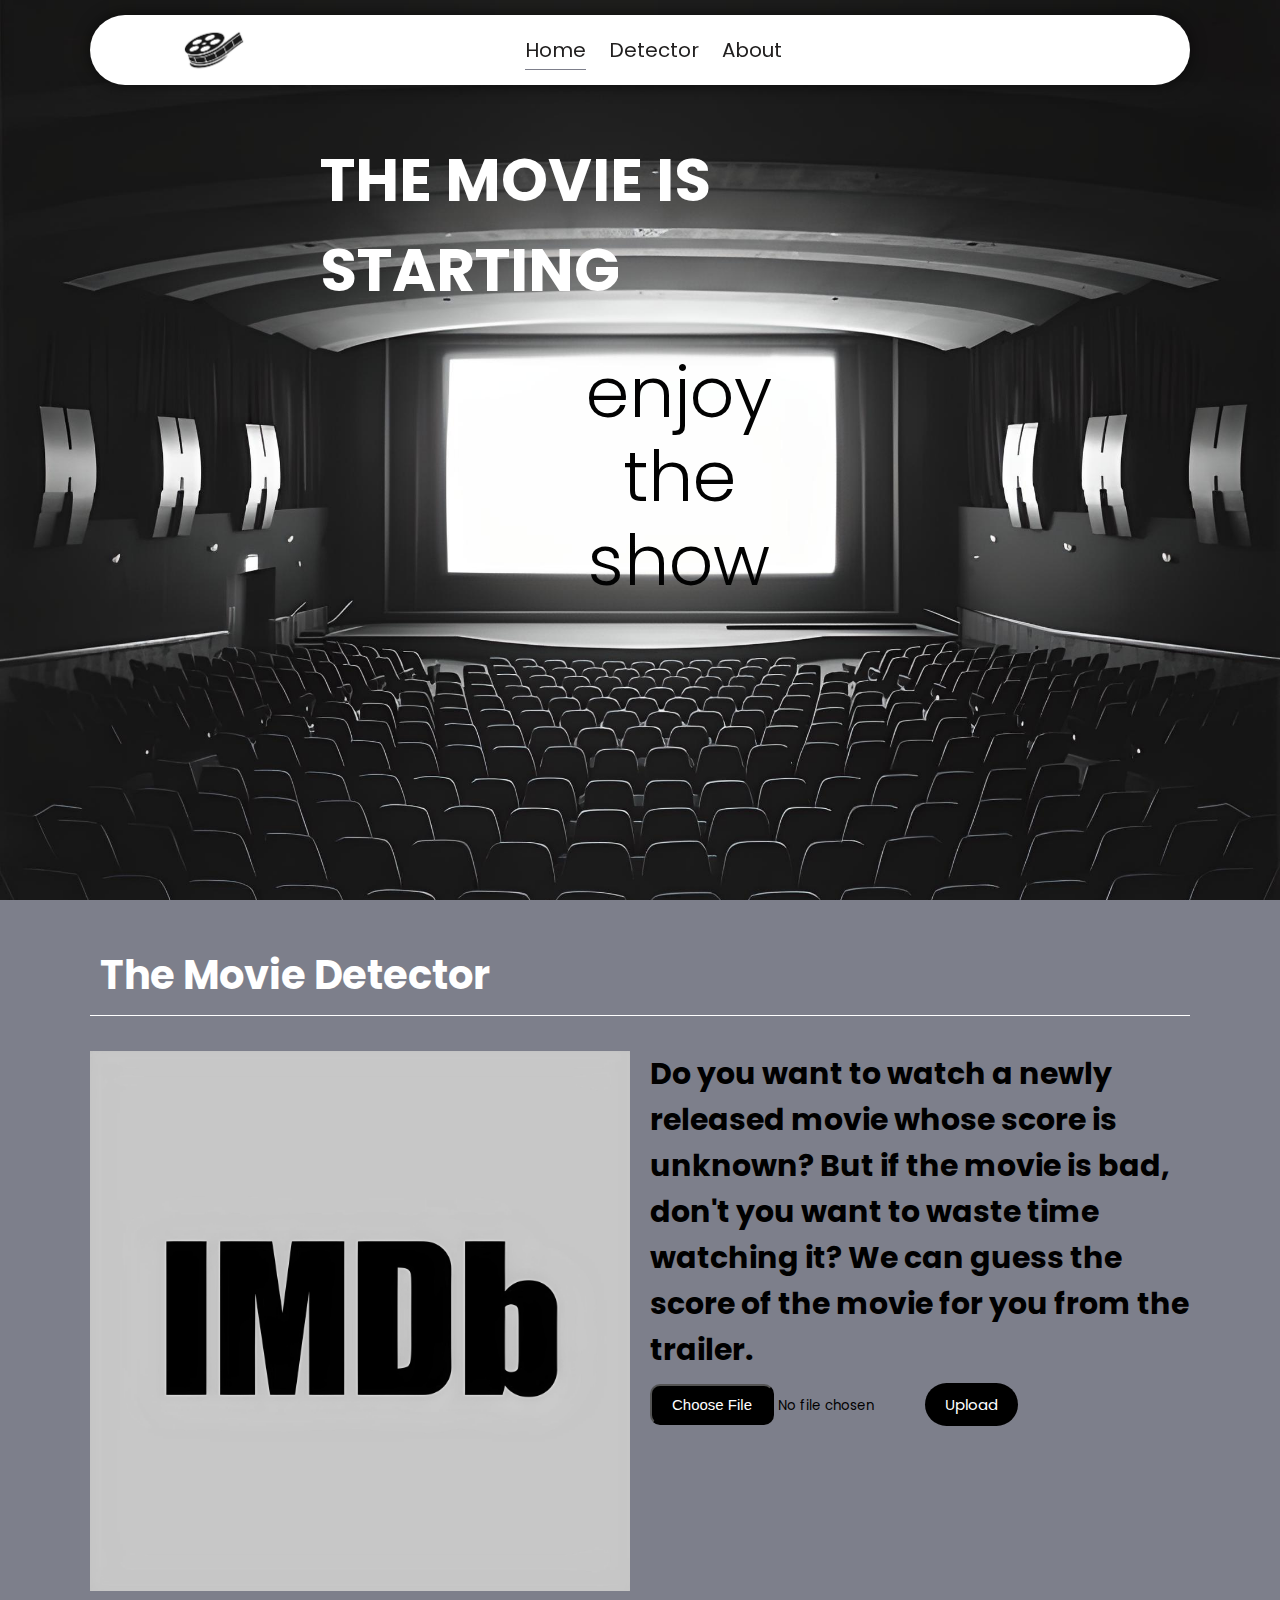
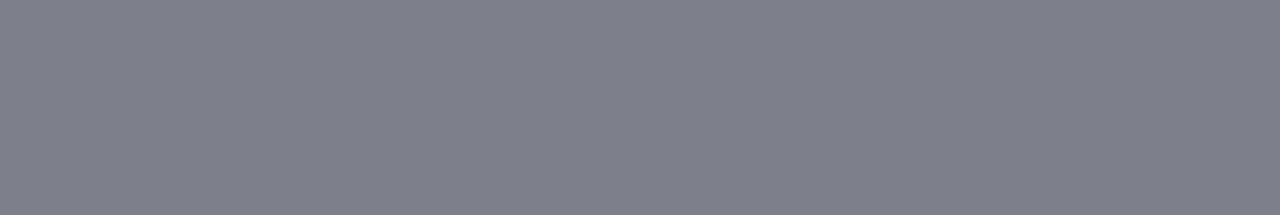
<file: website/index.html>
<html lang="en">
<head>
    <meta charset="UTF-8">
    <meta name="viewport" 
    content="width=device-width, initial-scale=1.0">
    <link rel="stylesheet" href="https://cdnjs.cloudflare.com/ajax/libs/font-awesome/6.5.1/css/all.min.css"
     integrity="sha512-DTOQO9RWCH3ppGqcWaEA1BIZOC6xxalwEsw9c2QQeAIftl+Vegovlnee1c9QX4TctnWMn13TZye+giMm8e2LwA==" 
     crossorigin="anonymous" referrerpolicy="no-referrer" />
    <title>Movie Score Detector</title>
    <link rel = "stylesheet" href="styles/style.css"/>

    <script>
        function uploadTrailer() {
            var trailerInput = document.getElementById('trailerInput');
            var trailerFile = trailerInput.files[0];

            if (!trailerFile) {
                alert("Please select a video.");
                return;
            }

            // Burada video yükleme işlemini gerçekleştirecek kodu ekleyebilirsiniz.
            // Örneğin, XMLHttpRequest kullanarak sunucuya videoyu gönderebilirsiniz.
            // Ancak, bu örnekte sadece bir uyarı mesajı gösterildi.

            alert("Video uploaded successfully!");
        }
    </script>
</head>
<body>
    <header class = "header">
        
        
            
            <a href="#" class="logo">
                <img src="logo (2).jpg" alt="Logo">
            </a>
            <nav class="navbar">
                <a href="#" class="active">Home</a>
                <a href="#">Detector</a>
                <a href="#">About </a>
            </nav>

            <div class="buttons">
                <button>
                    <i class="fas fa-search"></i>
                </button>
                <button>
                    <i class="fas fa-bars"></i>
                </button>

            </div>
        
    </header>

    <!-- HOME-->
    <section class="home">
        <div class="content">
            <h3> THE MOVIE IS STARTING</h3>
        <p>
           enjoy<br> the<br> show
        </p>
        </div>
    </section>
    
    <!-- detector-->
    <section class="detector">
       <h1 class="heading">The Movie Detector</h1> 
       <div class="row">
            <div class="image">
            <img src="images/GRİ.jpg" alt="IMDB">
            </div>
            <div class="content">
                <h2>Do you want to watch a newly released
                     movie whose score is unknown? But if the
                     movie is bad, don't you want to waste 
                     time watching it? We can guess the 
                     score of the movie for you from the trailer.</h2>
                     
                     <input type="file" accept="video/*" id="trailerInput" class="video" />
                     <button onclick="uploadTrailer()" class="btn">Upload</button>
       </div>
    </section>
    
</body>
</html>
</file>
<file: website/styles/style.css>
@import url('https://fonts.googleapis.com/css2?family=Poppins:wght@100;300;400;500;600&display=swap');

:root {
    --main-color: #7d7f8b;
    --black-color: #222020;
    --border: 0.1rem solid rgba(255,255,255,0.4)

}

*{
    font-family: "Poppins", sans-serif;
    margin: 0;
    padding: 0;
    box-sizing: border-box;
    outline: none;
    border: none;
    text-decoration: none;
    /*text-transform: capitalize;*/
    transition: 0.2s ease;
}

html{
    font-size: 62.5%;
    overflow-x: hidden;
    scroll-padding-top: 9rem;
    scroll-behavior: smooth;

}

body{
    background-color: var(--main-color);
    height: 200vh;

}

section{
    padding: 3.5rem 7%;
}


.header .logo img{
    height: 7rem;
}

.header{
  background-color: rgb(255, 255, 255);
  display: flex;
  align-items: center; 
  justify-content: space-between;
  padding: 0 7%;
  margin: 1.5rem 7%;
  border-radius: 30rem;
  box-shadow: 0px 0px 17px -2px rgb(0,0,0,0.75);
  position: sticky;
  top: 0;
  z-index: 1000;
  
}

.heading{
    color: white;
    padding: 1rem;
    text-transform: none;
    font-size: 4rem;
    margin-bottom: 3.5rem ;
    border-bottom: 0.1rem solid white;

}

.header .navbar a {
    margin: 0 1rem;
    font-size: 2rem;
    color: var(--black-color);
    border-bottom: 0.1rem solid transparent;

}
.header .navbar .active,
.header .navbar a:hover {
    border-color: var(--main-color);
    padding-bottom: 0.5rem;

}

.header .buttons button{
    cursor: pointer;
    font-size: 2rem;
    margin-left: 2rem;
    background-color: transparent;
}

/* home*/

.home {
    min-height: 105vh;
    background: url(../images/zyro-image.png) no-repeat;
    background-size: cover;
    background-position: center;
    margin-top: -14.5rem;
    display: flex;
    align-items: center;
    

}


.home .content {
    max-width: 60rem;
}

/*.home .content h3{
    font-size: 6rem;
    color: white;
    position: absolute;
    right: 61rem;
    top: 20rem;
}

.home .content p{
    font-size: 7rem;
    font-weight: 300;
    padding: 1rem ;
    color: #020202;
    position: absolute;
    top: 35rem;
    right: 83rem;
    line-height: 1.2;
    
    
}*/

.home .content h3 {
    font-size: 6rem;
    color: white;
    position: absolute;
    left: 50%; /* Yatayda merkezleme */
    transform: translate(-50%, -50%); /* Yatayda merkezleme */
    
    top: 25%;

}

.home .content p {
    font-size: 7rem;
    font-weight: 300;
    padding: 1rem;
    color: #020202;
    position: absolute;
    left: 45%;
    top: 53%; /* İstediğiniz miktarda aşağıya inmek için bir değer belirleyin */
    transform: translateX(-50%);
    transform: translateY(-50%);
    text-align: center; /* İçeriği yatayda merkezlemek için */
    line-height: 1.2;
}








/*.scroll-hide {
    top: -1000px;
}*/

.detector .row{
    display: flex;
    flex-wrap: wrap;
    column-gap: 2rem;
}


.detector .row .image{
    flex: 1 1 45rem;
}

.detector .row img{
    width: 100%;
    
}

.detector .row .content{
    flex: 1 1 45rem;
}

.detector .row .content h2{
    font-size: 3rem;
    
    
    

}


.detector .row .content .btn {
    margin-top: 1rem;
    display: inline-block;
    padding: 1rem 2rem;
    border-radius: 30rem;
    font-size: 1.5rem;
    color: white;
    background-color: black;
    cursor: pointer;
    text-align: center;
}

/*.detector .row .content input {
    margin-top: 1rem;
    display: inline-block;
    padding: 1rem 2rem;
    font-size: 1.5rem;
    border-radius: 1rem;
    text-align: center;
}
*/

.video::file-selector-button {
    padding: 1rem 2rem;
    font-size: 1.5rem;
    border-radius: 1rem;
    background-color: black;
    color: white;
    cursor: pointer;
    text-align: center;
}
</file>
